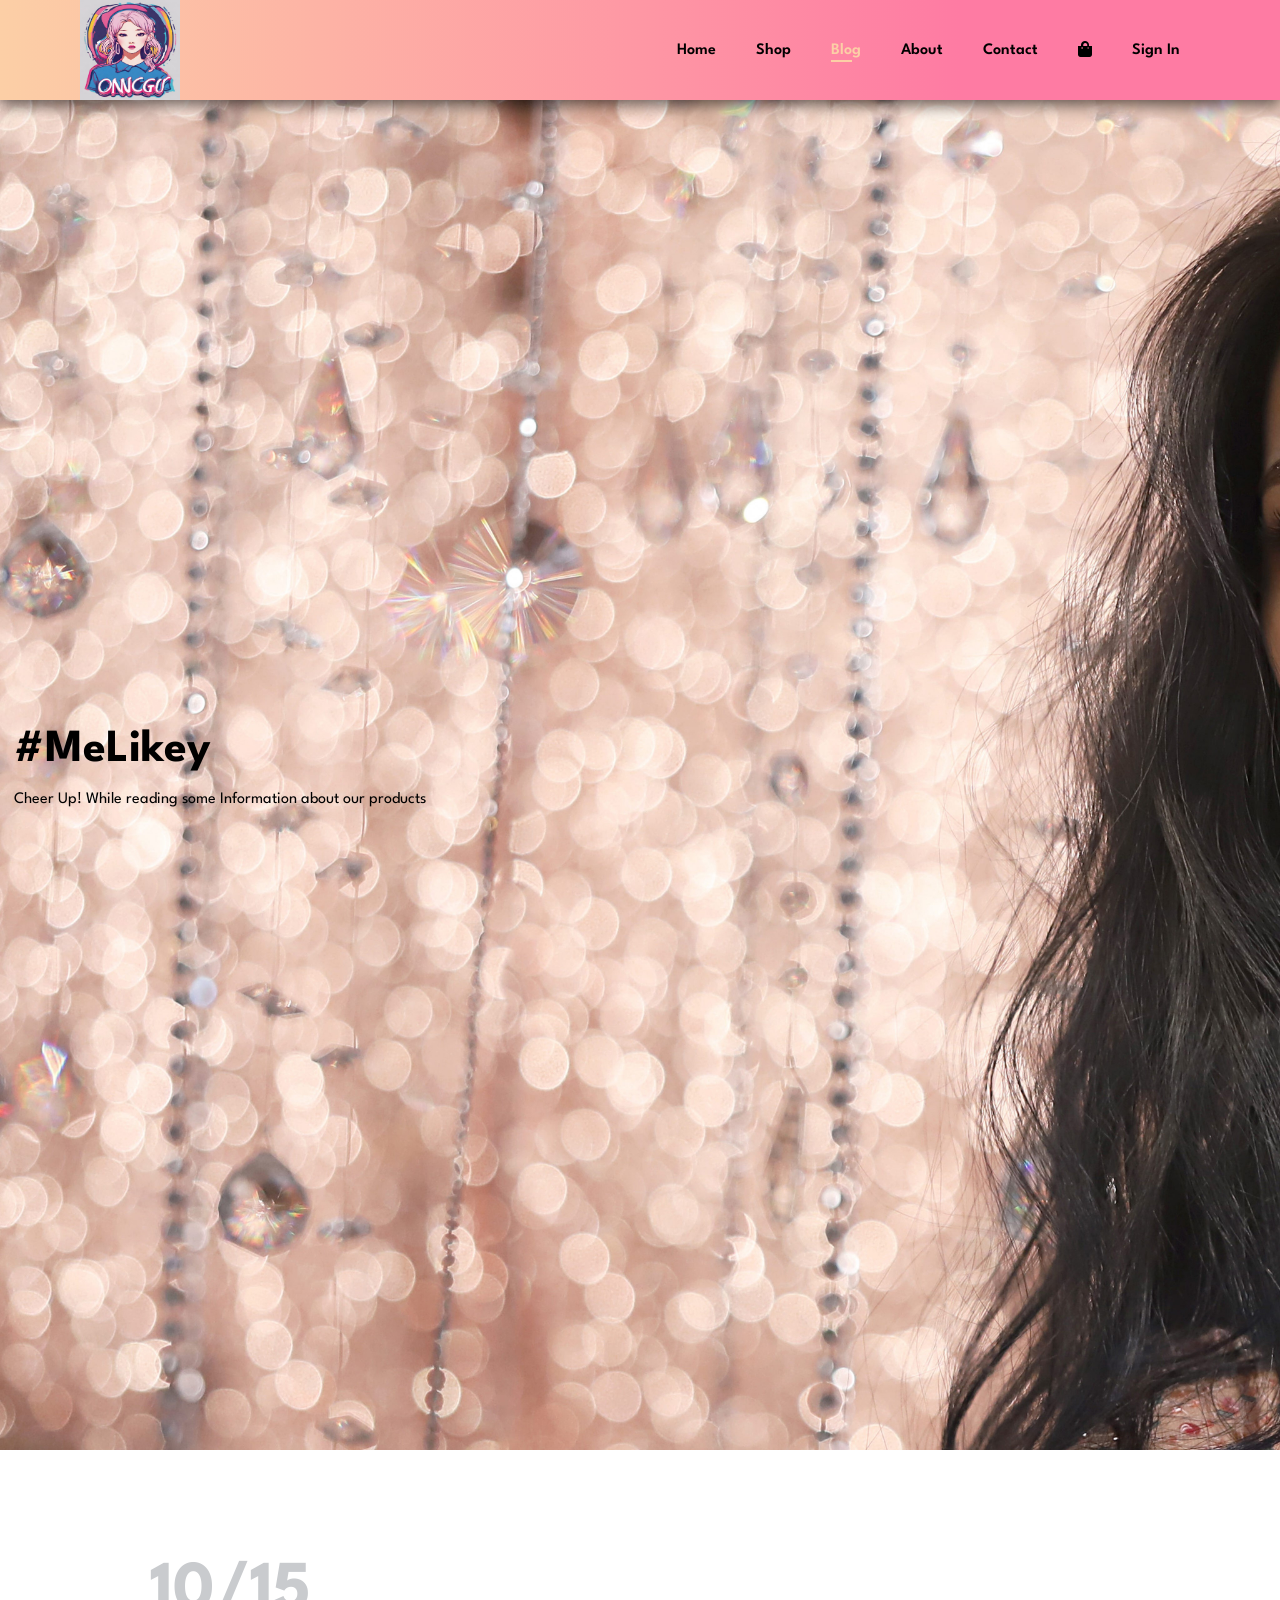
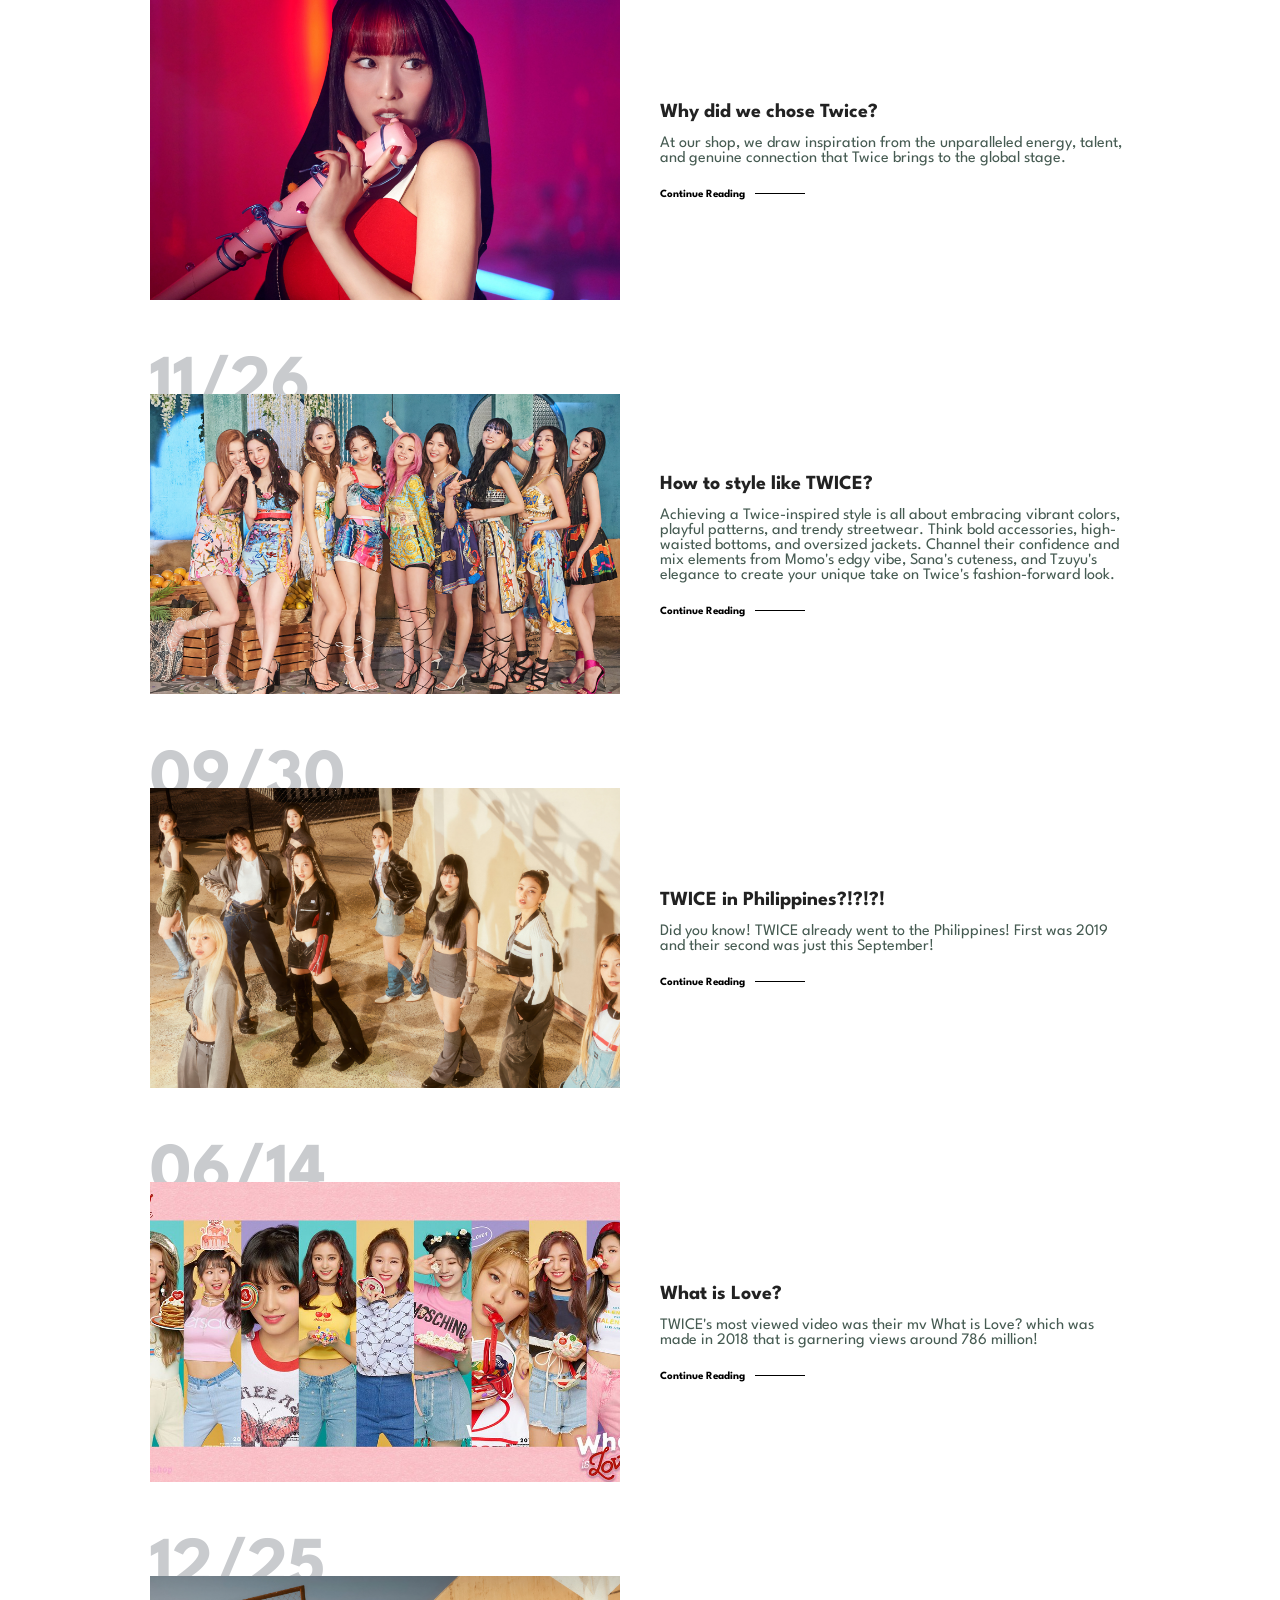
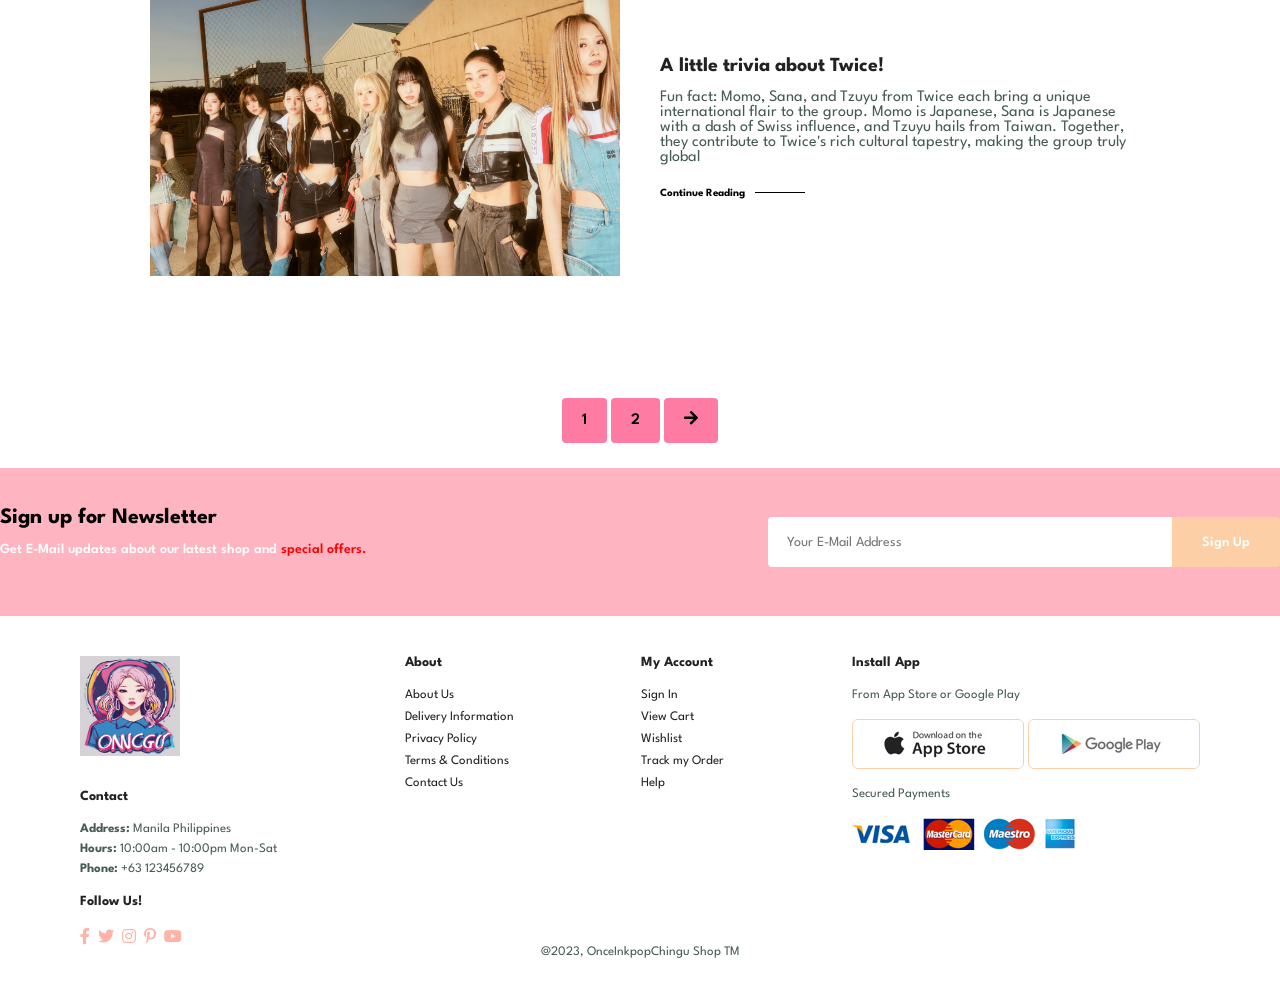
<file: blog.html>
<!DOCTYPE html>
<html lang="en">
<head>
<meta charset="UTF-8">
<meta http-equiv="X-UA-Compatible" content="IE=edge">
<meta name="viewport" content="width=device-width, initial-scale=1.0">
<title>OnceInkpopChingu</title>
<link rel="stylesheet" href="https://use.fontawesome.com/releases/v5.15.4/css/all.css">
<link rel="stylesheet" href="style.css">
</head>
<body>
<section id="header">
<img src="img/logo.png" class="logo" alt="" width="100" height="100">
<div>
<ul id="navbar"> 
<li><a href="index.html">Home</a></li>
<li><a href="shop.html">Shop</a></li>
<li><a class="active" href="blog.html">Blog</a></li>
<li><a href="about.html">About</a></li>
<li><a href="contact.html">Contact</a></li>
<li><a href="cart.html"><i class="fas fa-shopping-bag"></i></a></li>
<li><a href="signin.html">Sign In</a></li>
</ul>
</div>
</div>
</section>

<section id="page-header" class="blog-header">
    <h2>#MeLikey</h2>
    <p>Cheer Up! While reading some Information about our products</p>
</section>

<section id="blog">
    <div class="blog-box">
        <div class="blog-img">
            <img src="img/momo.jpg" alt="">
        </div>
        <div class="blog-details">
            <h4>Why did we chose Twice?</h4>
            <p>At our shop, we draw inspiration from the unparalleled energy, talent, and genuine connection that Twice brings to the global stage.</p>
            <a href="#">Continue Reading</a>
        </div>
        <h1>10/15</h1>
    </div>
    <div class="blog-box">
        <div class="blog-img">
            <img src="img/Twiceaf.jpg" alt="">
        </div>
        <div class="blog-details">
            <h4>How to style like TWICE?</h4>
            <p>Achieving a Twice-inspired style is all about embracing vibrant colors, playful patterns, and trendy streetwear. Think bold accessories, high-waisted bottoms, and oversized jackets. Channel their confidence and mix elements from Momo's edgy vibe, Sana's cuteness, and Tzuyu's elegance to create your unique take on Twice's fashion-forward look.</p>
            <a href="#">Continue Reading</a>
        </div>
        <h1>11/26</h1>
    </div>
    <div class="blog-box">
        <div class="blog-img">
            <img src="img/twicertb1.jpg" alt="">
        </div>
        <div class="blog-details">
            <h4>TWICE in Philippines?!?!?!</h4>
            <p>Did you know! TWICE already went to the Philippines! First was 2019 and their second was just this September!</p>
            <a href="#">Continue Reading</a>
        </div>
        <h1>09/30</h1>
    </div>
    <div class="blog-box">
        <div class="blog-img">
            <img src="img/watislov.jpg" alt="">
        </div>
        <div class="blog-details">
            <h4>What is Love?</h4>
            <p>TWICE's most viewed video was their mv What is Love? which was made in 2018 that is garnering views around 786 million!</p>
            <a href="#">Continue Reading</a>
        </div>
        <h1>06/14</h1>
    </div>
    <div class="blog-box">
        <div class="blog-img">
            <img src="img/twicertb.jpg" alt="">
        </div>
        <div class="blog-details">
            <h4>A little trivia about Twice!</h4>
            <p>Fun fact: Momo, Sana, and Tzuyu from Twice each bring a unique international flair to the group. Momo is Japanese, Sana is Japanese with a dash of Swiss influence, and Tzuyu hails from Taiwan. Together, they contribute to Twice's rich cultural tapestry, making the group truly global</p>
            <a href="#">Continue Reading</a>
        </div>
        <h1>12/25</h1>
    </div>
</section>

<section id="pagination" class="section-p1">
    <a href="#">1</a>
    <a href="#">2</a>
    <a href="#"><i class="fas fa-arrow-right"></i></a>
</section>

<section id="newsletter" class="section-p1 section-m1">
    <div class="newstext">
        <h4> Sign up for Newsletter</h4>
        <p> Get E-Mail updates about our latest shop and <span>special offers.</span></p>
    </div>
    <div class="form">
        <input type="text" placeholder="Your E-Mail Address">
        <button class="normal"> Sign Up </button>
    </div>
</section>

<footer class="section-p1">
    <div class="column">
        <img class="logo" src="img/logo.png" alt="" width="100" height="100">
        <h4>Contact</h4>
        <p><strong>Address:</strong> Manila Philippines</p>
        <p><strong>Hours:</strong> 10:00am - 10:00pm Mon-Sat</p>
        <p><strong>Phone:</strong> +63 123456789</p>
        <div class="follow">
            <h4>Follow Us!</h4>
            <div class="icon">
                <i class="fab fa-facebook-f"></i>
                <i class="fab fa-twitter"></i>
                <i class="fab fa-instagram"></i>
                <i class="fab fa-pinterest-p"></i>
                <i class="fab fa-youtube"></i>
            </div>
        </div>
    </div>

    <div class="col">
    <h4> About </h4>
    <a href="#">About Us</a>
    <a href="#">Delivery Information</a>
    <a href="#">Privacy Policy</a>
    <a href="#">Terms & Conditions</a>
    <a href="#">Contact Us</a>
    </div>

    <div class="col">
        <h4> My Account </h4>
        <a href="#">Sign In</a>
        <a href="#">View Cart</a>
        <a href="#">Wishlist</a>
        <a href="#">Track my Order</a>
        <a href="#">Help</a>
        </div>

        <div class="col install">
            <h4>Install App</h4>
            <p>From App Store or Google Play</p>
            <div class="row">
            <img src="img/app.jpg" alt="">
            <img src="img/play.jpg" alt="">
            </div>
            <p>Secured Payments</p>
            <img src="img/pay.png" alt="">
        </div>


        <div class="copyright">
            <p>@2023, OnceInkpopChingu Shop TM</p>
        </div>
</footer>

</section>
<script src="script.js"></script>
</body>
</html>
</file>
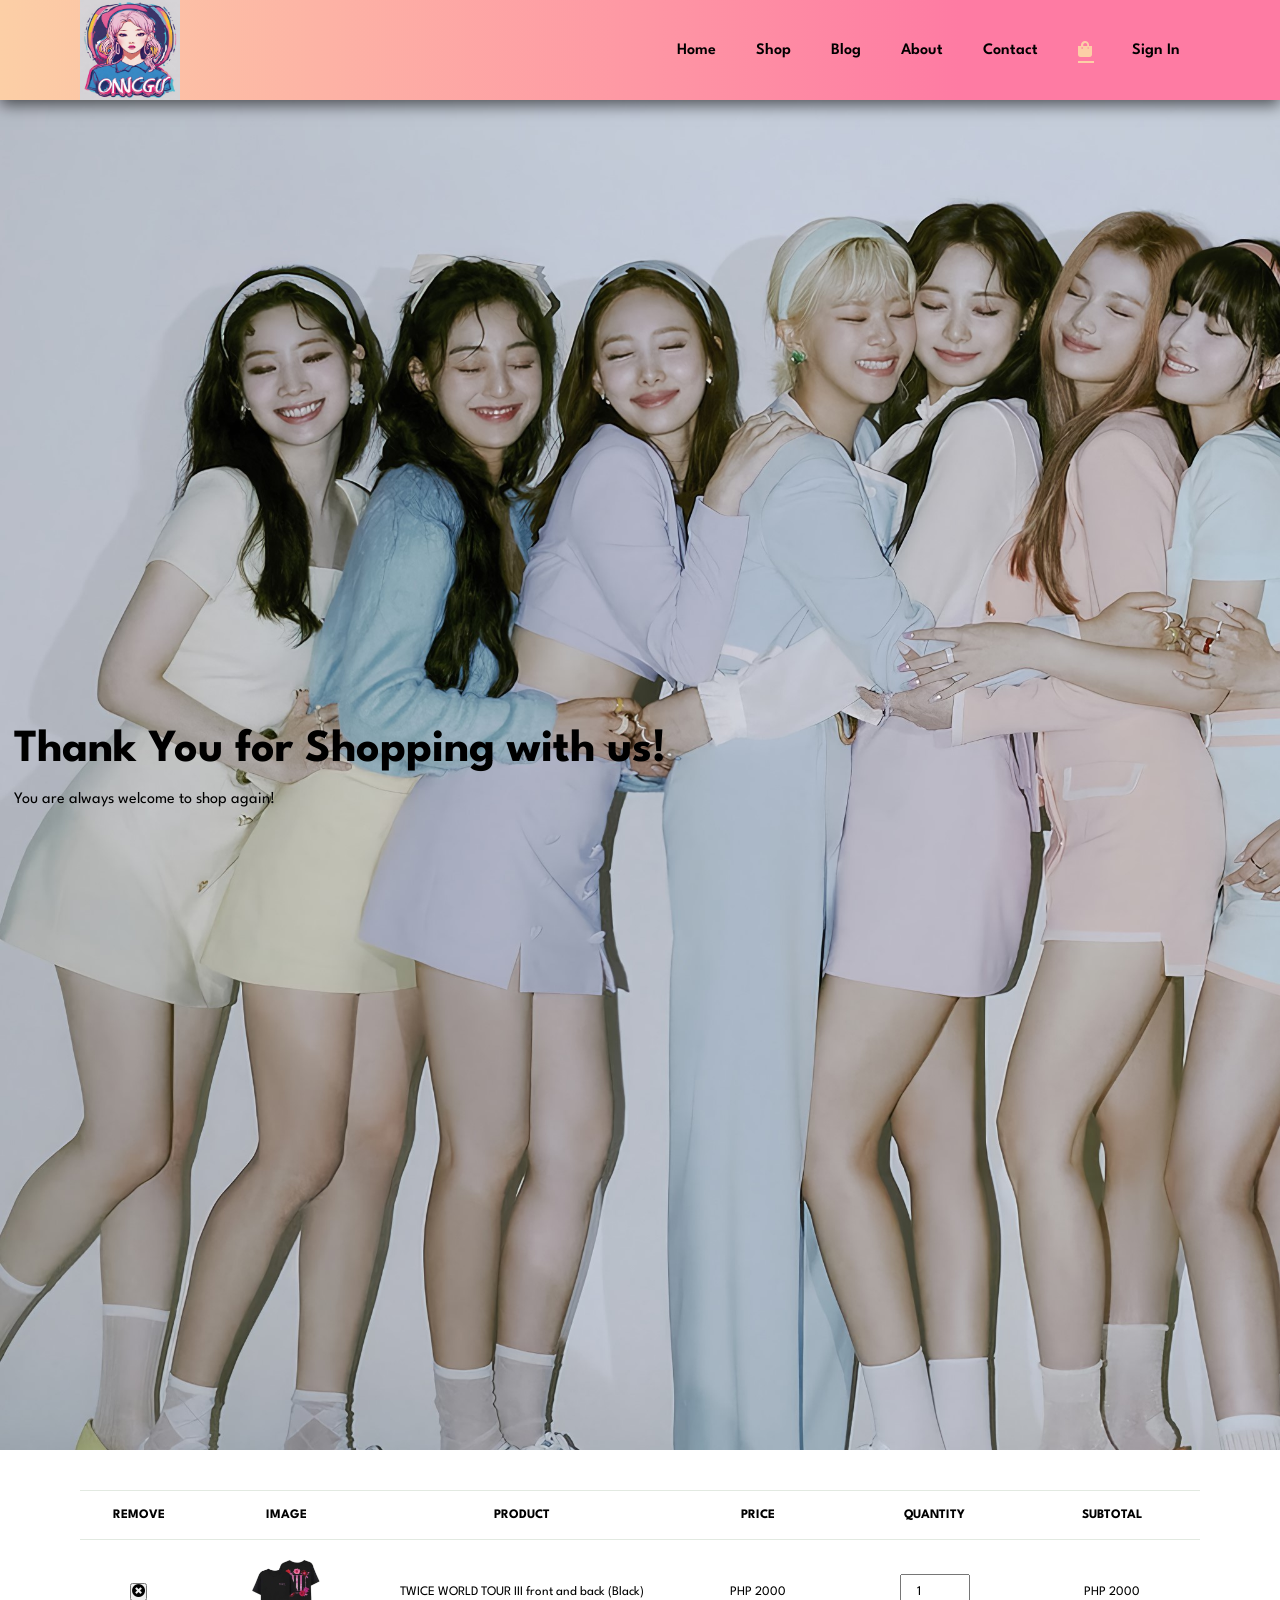
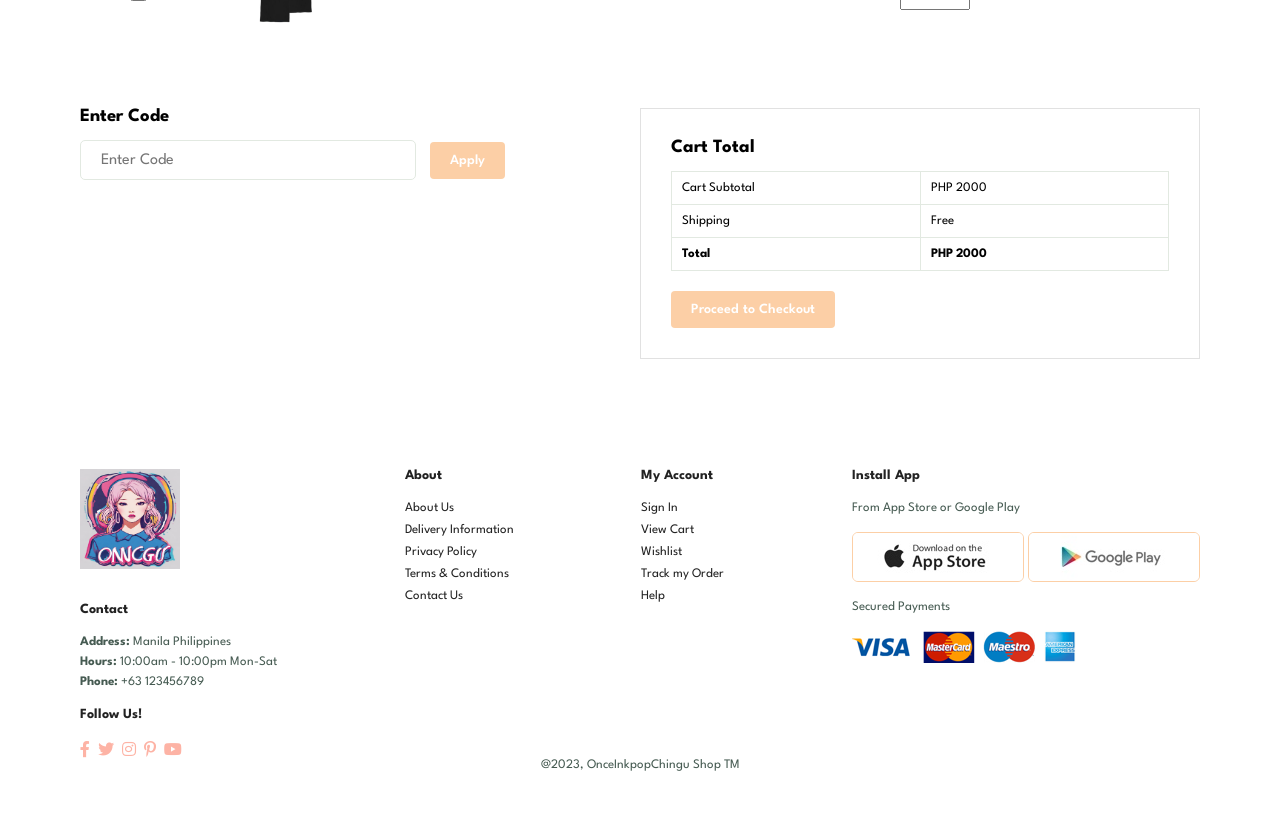
<file: cart.html>
<!DOCTYPE html>
<html lang="en">
<head>
<meta charset="UTF-8">
<meta http-equiv="X-UA-Compatible" content="IE=edge">
<meta name="viewport" content="width=device-width, initial-scale=1.0">
<title>OnceInkpopChingu</title>
<link rel="stylesheet" href="https://use.fontawesome.com/releases/v5.15.4/css/all.css">
<link rel="stylesheet" href="style.css">
</head>
<body>
<section id="header">
    <img src="img/logo.png" class="logo" alt="" width="100" height="100">
    <div>
        <ul id="navbar"> 
            <li><a href="index.html">Home</a></li>
            <li><a href="shop.html">Shop</a></li>
            <li><a href="blog.html">Blog</a></li>
            <li><a href="about.html">About</a></li>
            <li><a href="contact.html">Contact</a></li>
            <li><a class="active" href="cart.html"><i class="fas fa-shopping-bag"></i></a></li>
            <li><a href="signin.html">Sign In</a></li>
        </ul>
    </div>
</section>

<section id="page-header" class="about-header">
    <h2>Thank You for Shopping with us!</h2>
    <p>You are always welcome to shop again!</p>
</section>

<section id="cart" class="section-p1">
    <table width="100%">
        <thead>
            <tr>
                <td>Remove</td>
                <td>Image</td>
                <td>Product</td>
                <td>Price</td>
                <td>Quantity</td>
                <td>Subtotal</td>
            </tr>
        </thead>
        <tbody id="cart-items">
            <tr>
                <td><button class="remove-item"><i class="fas fa-times-circle"></i></button></td>
                <td><img src="img/P1.jpg" alt=""></td>
                <td>TWICE WORLD TOUR III front and back (Black)</td>
                <td class="item-price">PHP 2000</td>
                <td><input type="number" class="item-quantity" value="1"></td>
                <td class="item-subtotal">PHP 2000</td>
            </tr>
        </tbody>
    </table>
</section>

<section id="cart-add" class="section-p1">
    <div id="coupon">
        <h3>Enter Code</h3>
        <div>
            <input type="text" placeholder="Enter Code">
            <button class="normal">Apply</button>
        </div>
    </div>

    <div id="subtotal">
        <h3>Cart Total</h3>
        <table>
            <tr>
                <td>Cart Subtotal</td>
                <td id="cart-subtotal">PHP 2000</td>
            </tr>
            <tr>
                <td>Shipping</td>
                <td>Free</td>
            </tr>
            <tr>
                <td><strong>Total</strong></td>
                <td><strong id="total">PHP 2000</strong></td>
            </tr>
        </table>
        <div class="pro" onclick="window.location.href='checkout.html';">
            <button id="checkout-btn" class="normal">Proceed to Checkout</button>
        </div>
    </div>
</section>

<footer class="section-p1">
    <div class="column">
        <img class="logo" src="img/logo.png" alt="" width="100" height="100">
        <h4>Contact</h4>
        <p><strong>Address:</strong> Manila Philippines</p>
        <p><strong>Hours:</strong> 10:00am - 10:00pm Mon-Sat</p>
        <p><strong>Phone:</strong> +63 123456789</p>
        <div class="follow">
            <h4>Follow Us!</h4>
            <div class="icon">
                <i class="fab fa-facebook-f"></i>
                <i class="fab fa-twitter"></i>
                <i class="fab fa-instagram"></i>
                <i class="fab fa-pinterest-p"></i>
                <i class="fab fa-youtube"></i>
            </div>
        </div>
    </div>

    <div class="col">
        <h4> About </h4>
        <a href="#">About Us</a>
        <a href="#">Delivery Information</a>
        <a href="#">Privacy Policy</a>
        <a href="#">Terms & Conditions</a>
        <a href="#">Contact Us</a>
    </div>

    <div class="col">
        <h4> My Account </h4>
        <a href="#">Sign In</a>
        <a href="#">View Cart</a>
        <a href="#">Wishlist</a>
        <a href="#">Track my Order</a>
        <a href="#">Help</a>
    </div>

    <div class="col install">
        <h4>Install App</h4>
        <p>From App Store or Google Play</p>
        <div class="row">
            <img src="img/app.jpg" alt="">
            <img src="img/play.jpg" alt="">
        </div>
        <p>Secured Payments</p>
        <img src="img/pay.png" alt="">
    </div>

    <div class="copyright">
        <p>@2023, OnceInkpopChingu Shop TM</p>
    </div>
</footer>

<script>
    document.addEventListener('DOMContentLoaded', function() {
        const removeButtons = document.querySelectorAll('.remove-item');
        removeButtons.forEach(button => {
            button.addEventListener('click', function() {
                const row = button.closest('tr');
                row.remove();
                updateCartTotals();
            });
        });

        const quantityInputs = document.querySelectorAll('.item-quantity');
        quantityInputs.forEach(input => {
            input.addEventListener('change', function() {
                updateCartTotals();
            });
        });
    });

    function updateCartTotals() {
        const itemRows = document.querySelectorAll('#cart-items tr');
        let subtotal = 0;
        itemRows.forEach(row => {
            const priceElement = row.querySelector('.item-price');
            const quantityInput = row.querySelector('.item-quantity');
            const subtotalElement = row.querySelector('.item-subtotal');
            if (priceElement && quantityInput && subtotalElement) {
                const price = parseFloat(priceElement.textContent.replace('PHP ', ''));
                const quantity = parseInt(quantityInput.value);
                const itemSubtotal = price * quantity;
                subtotal += itemSubtotal;
                subtotalElement.textContent = 'PHP ' + itemSubtotal.toFixed(2);
            }
        });
        const cartSubtotalElement = document.getElementById('cart-subtotal');
        const totalElement = document.getElementById('total');
        cartSubtotalElement.textContent = 'PHP ' + subtotal.toFixed(2);
        totalElement.textContent = 'PHP ' + subtotal.toFixed(2);
    }
</script>

<script>
    // Define the discount code and its discount percentage
    const discountCode = "TWICEISLIFE";
    const discountPercentage = 0.1; // 10%

    // Variable to keep track of whether the discount has been redeemed
    let discountRedeemed = false;

    // Function to handle applying the discount
    function applyDiscount(code) {
        // Check if the entered code matches the discount code
        if (code === discountCode) {
            if (!discountRedeemed) {
                // Calculate discounted subtotal
                const subtotalElement = document.getElementById('cart-subtotal');
                const subtotal = parseFloat(subtotalElement.textContent.replace('PHP ', ''));
                const discountedSubtotal = subtotal * (1 - discountPercentage);

                // Update the total with discount
                const totalElement = document.getElementById('total');
                totalElement.textContent = 'PHP ' + discountedSubtotal.toFixed(2);

                // Display notification
                alert('Discount applied successfully! 10% off has been applied to your total.');

                // Mark discount as redeemed
                discountRedeemed = true;
            } else {
                // Display notification if the discount has already been redeemed
                alert('This discount code has already been redeemed.');
            }
        } else {
            // Display notification if the entered code does not match
            alert('The entered code does not exist.');
        }
    }

    document.addEventListener('DOMContentLoaded', function() {
        const removeButtons = document.querySelectorAll('.remove-item');
        removeButtons.forEach(button => {
            button.addEventListener('click', function() {
                const row = button.closest('tr');
                row.remove();
                updateCartTotals();
            });
        });

        const quantityInputs = document.querySelectorAll('.item-quantity');
        quantityInputs.forEach(input => {
            input.addEventListener('change', function() {
                updateCartTotals();
            });
        });

        // Apply discount when the Apply button is clicked
        const applyButton = document.querySelector('#coupon button');
        applyButton.addEventListener('click', function() {
            const codeInput = document.querySelector('#coupon input').value;
            applyDiscount(codeInput);
        });
    });

    function updateCartTotals() {
        const itemRows = document.querySelectorAll('#cart-items tr');
        let subtotal = 0;
        itemRows.forEach(row => {
            const priceElement = row.querySelector('.item-price');
            const quantityInput = row.querySelector('.item-quantity');
            const subtotalElement = row.querySelector('.item-subtotal');
            if (priceElement && quantityInput && subtotalElement) {
                const price = parseFloat(priceElement.textContent.replace('PHP ', ''));
                const quantity = parseInt(quantityInput.value);
                const itemSubtotal = price * quantity;
                subtotal += itemSubtotal;
                subtotalElement.textContent = 'PHP ' + itemSubtotal.toFixed(2);
            }
        });
        const cartSubtotalElement = document.getElementById('cart-subtotal');
        const totalElement = document.getElementById('total');
        cartSubtotalElement.textContent = 'PHP ' + subtotal.toFixed(2);
        totalElement.textContent = 'PHP ' + subtotal.toFixed(2);
    }
</script>

</body>
</html>
</file>
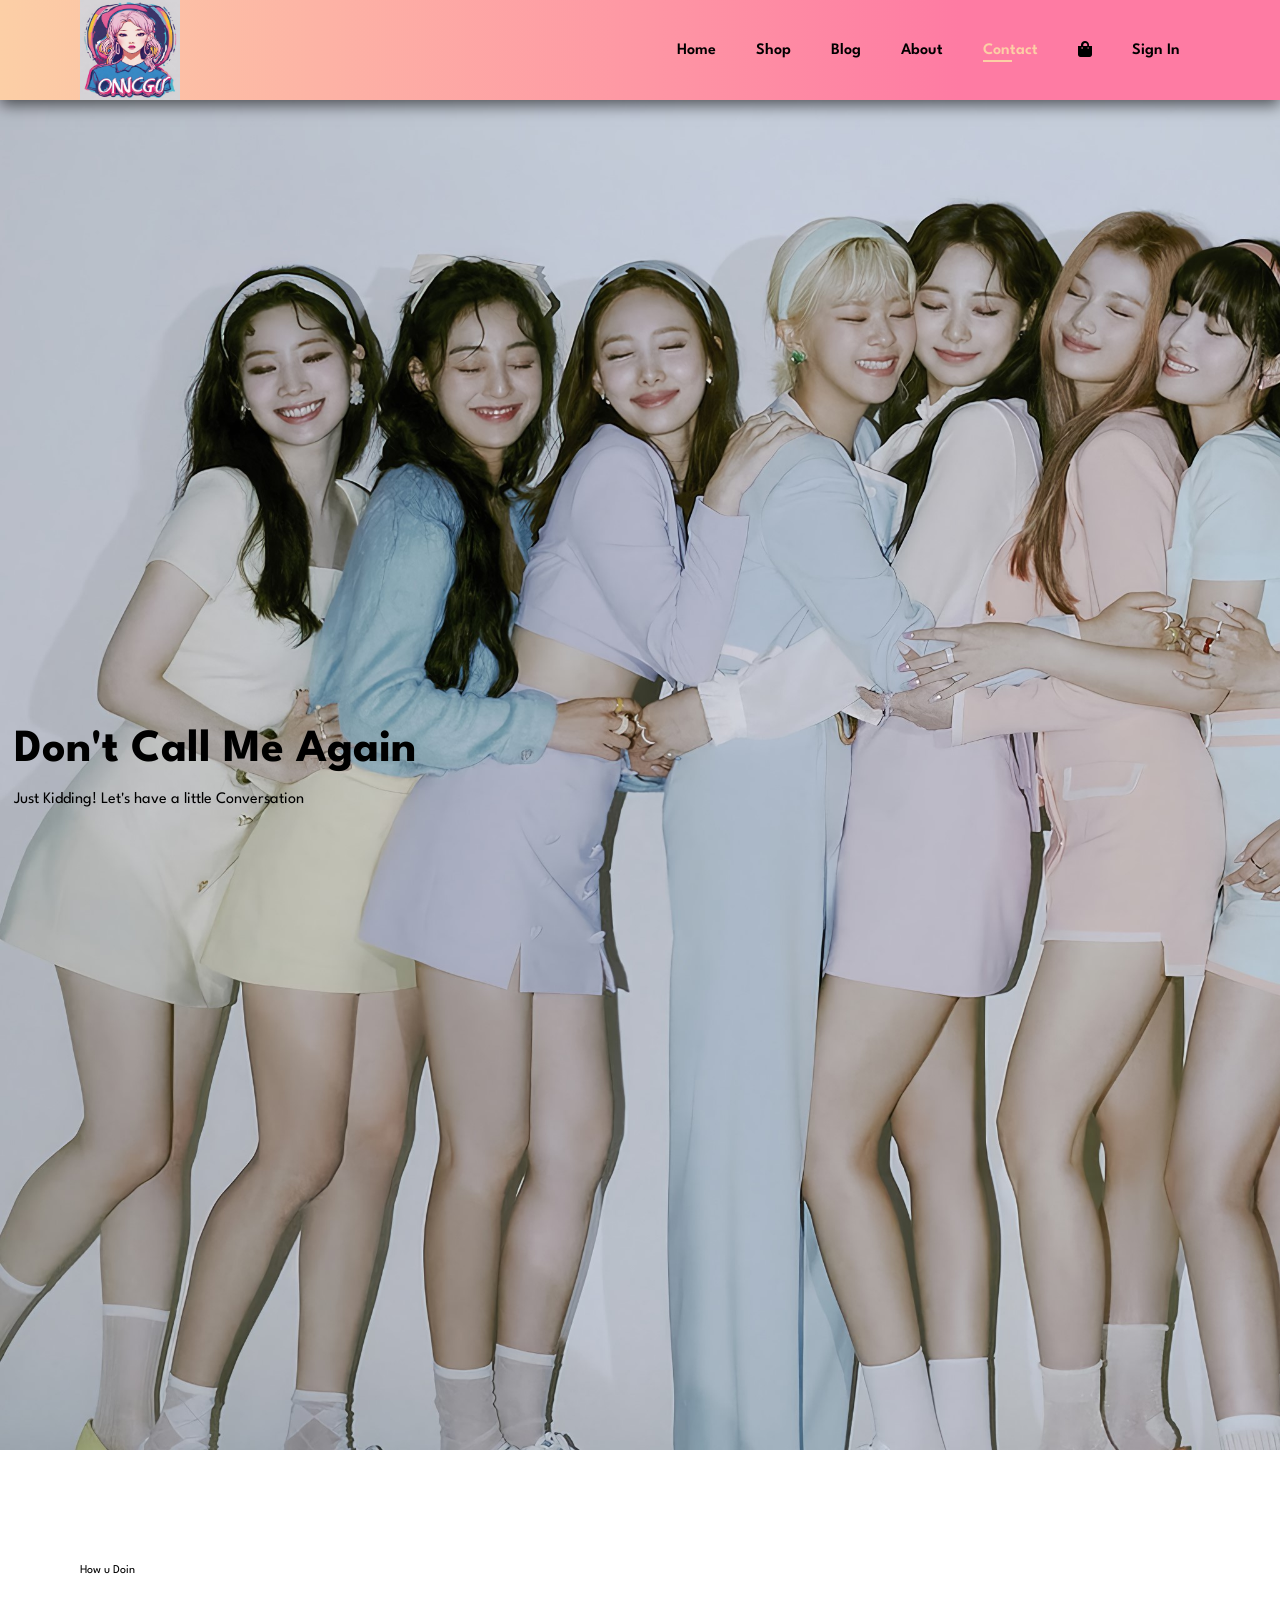
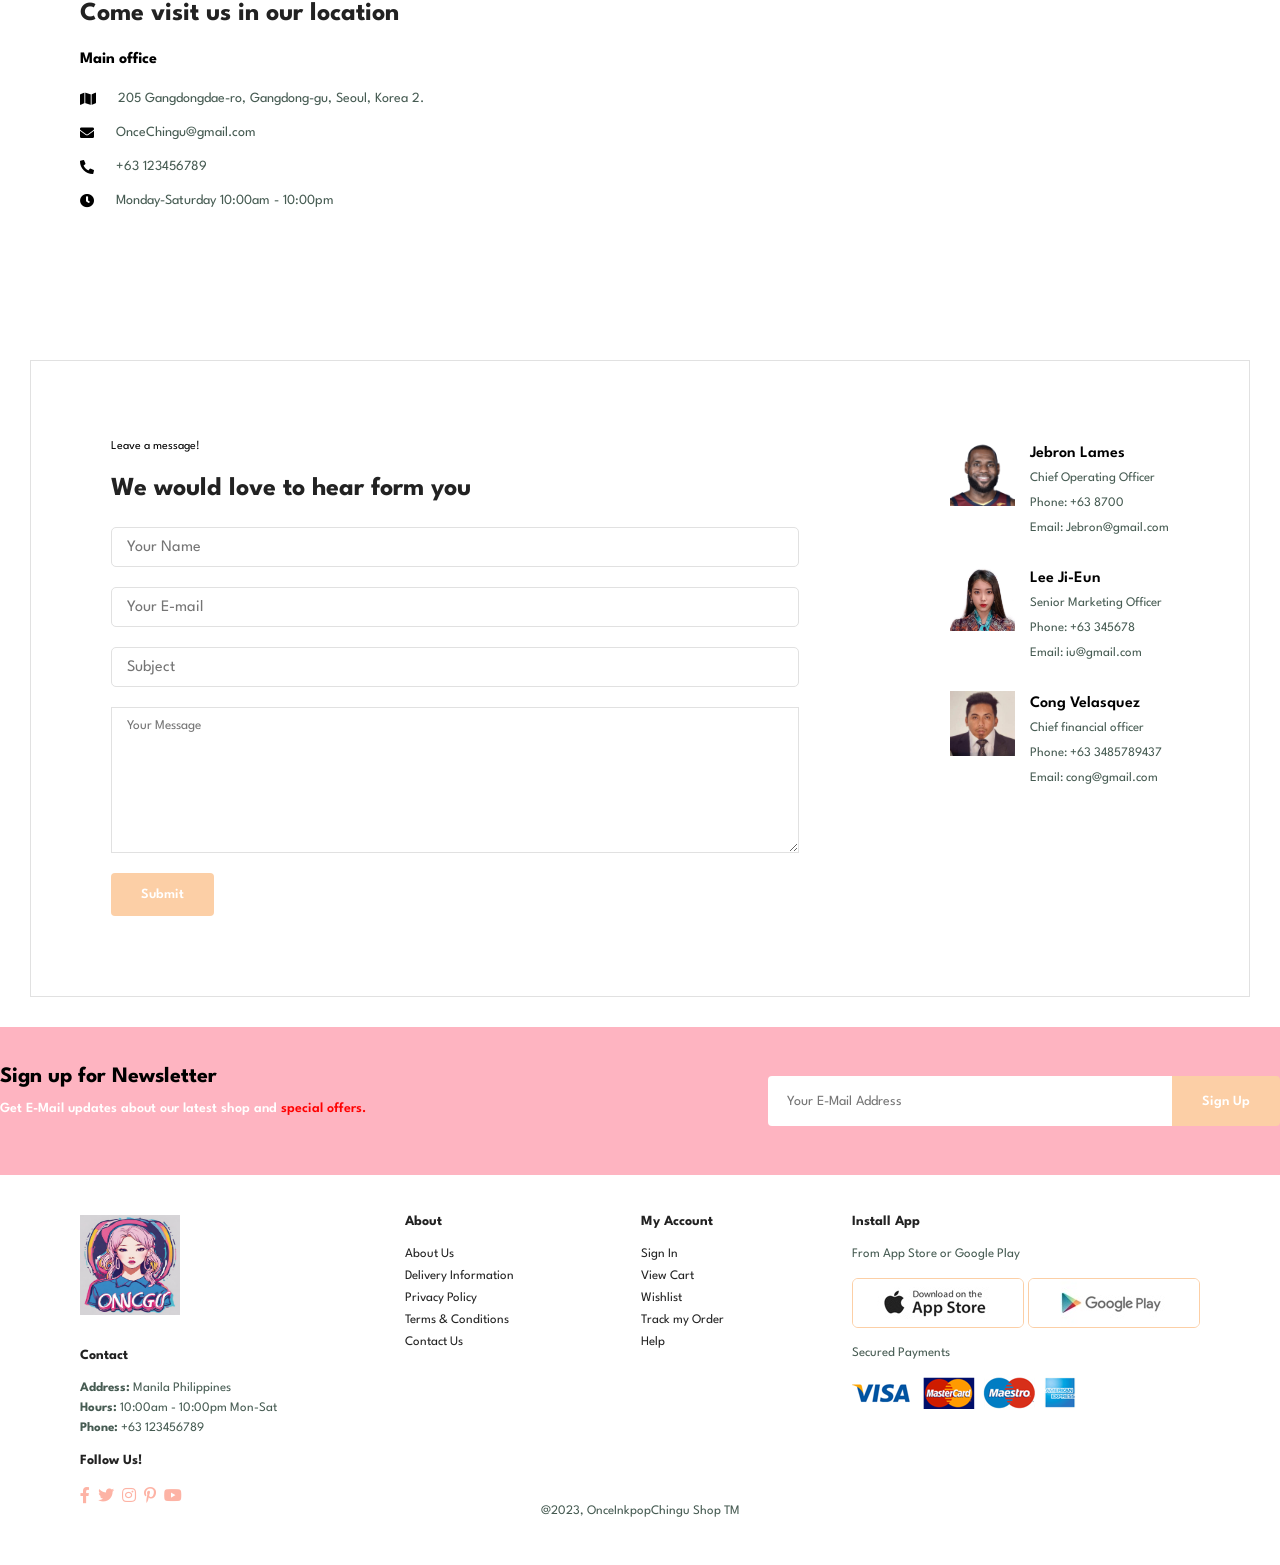
<file: contact.html>
<!DOCTYPE html>
<html lang="en">
<head>
<meta charset="UTF-8">
<meta http-equiv="X-UA-Compatible" content="IE=edge">
<meta name="viewport" content="width=device-width, initial-scale=1.0">
<title>OnceInkpopChingu</title>
<link rel="stylesheet" href="https://use.fontawesome.com/releases/v5.15.4/css/all.css">
<link rel="stylesheet" href="style.css">
</head>
<body>
<section id="header">
<img src="img/logo.png" class="logo" alt="" width="100" height="100">
<div>
<ul id="navbar"> 
<li><a href="index.html">Home</a></li>
<li><a href="shop.html">Shop</a></li>
<li><a href="blog.html">Blog</a></li>
<li><a href="about.html">About</a></li>
<li><a class="active" href="contact.html">Contact</a></li>
<li><a href="cart.html"><i class="fas fa-shopping-bag"></i></a></li>
<li><a href="signin.html">Sign In</a></li>
</ul>
</div>
</div>
</section>

<section id="page-header" class="about-header">
    <h2>Don't Call Me Again</h2>
    <p>Just Kidding! Let's have a little Conversation</p>
</section>

<section id="contact-details" class="section-p1">
    <div class="details">
        <span>How u Doin</span>
        <h2>Come visit us in our location</h2>
        <h3>Main office</h3>
        <div>
            <li>
                <i class="fas fa-map"></i>
                <p>205 Gangdongdae-ro, Gangdong-gu, Seoul, Korea 2.</p>
            </li>
            <li>
                <i class="fas fa-envelope"></i>
                <p>OnceChingu@gmail.com</p>
            </li>
            <li>
                <i class="fas fa-phone-alt"></i>
                <p>+63 123456789</p>
            </li>
            <li>
                <i class="fas fa-clock"></i>
                <p>Monday-Saturday 10:00am - 10:00pm</p>
            </li>
        </div>
    </div>

    <div class="map">
        <iframe src="https://www.google.com/maps/embed?pb=!1m18!1m12!1m3!1d3164.314291305264!2d127.12653247500478!3d37.5240879265625!2m3!1f0!2f0!3f0!3m2!1i1024!2i768!4f13.1!3m3!1m2!1s0x357ca47a55555555%3A0x83f404863f3fb36a!2sJYP%20ENTERTAINMENT!5e0!3m2!1sen!2sph!4v1700452348962!5m2!1sen!2sph" width="600" height="450" style="border:0;" allowfullscreen="" loading="lazy" referrerpolicy="no-referrer-when-downgrade"></iframe>
    </div>
</section>

<section id="form-details">
    <form action="">
        <span>Leave a message!</span>
        <h2>We would love to hear form you</h2>
        <input type="text" placeholder="Your Name">
        <input type="text" placeholder="Your E-mail">
        <input type="text" placeholder="Subject">
        <textarea name="" id="" cols="30" rows="10" placeholder="Your Message"></textarea>
        <button class="normal">Submit</button>
    </form>

    <div class="people">
        <div>
            <img src="img/lbj.png" alt="" height="100" width="100">
            <p><span>Jebron Lames</span>Chief Operating Officer <br> Phone: +63 8700 <br> Email: Jebron@gmail.com</p>
        </div>
        <div>
            <img src="img/iu.jpg" alt="" height="100" width="100">
            <p><span>Lee Ji-Eun</span>Senior Marketing Officer <br> Phone: +63 345678 <br> Email: iu@gmail.com</p>
        </div>
        <div>
            <img src="img/cong.jpg" alt="" height="100" width="100">
            <p><span>Cong Velasquez</span>Chief financial officer <br> Phone: +63 3485789437 <br> Email: cong@gmail.com</p>
        </div>
    </div>
</section>

    <section id="newsletter" class="section-p1 section-m1">
        <div class="newstext">
            <h4> Sign up for Newsletter</h4>
            <p> Get E-Mail updates about our latest shop and <span>special offers.</span></p>
        </div>
        <div class="form">
            <input type="text" placeholder="Your E-Mail Address">
            <button class="normal"> Sign Up </button>
        </div>
    </section>

<footer class="section-p1">
    <div class="column">
        <img class="logo" src="img/logo.png" alt="" width="100" height="100">
        <h4>Contact</h4>
        <p><strong>Address:</strong> Manila Philippines</p>
        <p><strong>Hours:</strong> 10:00am - 10:00pm Mon-Sat</p>
        <p><strong>Phone:</strong> +63 123456789</p>
        <div class="follow">
            <h4>Follow Us!</h4>
            <div class="icon">
                <i class="fab fa-facebook-f"></i>
                <i class="fab fa-twitter"></i>
                <i class="fab fa-instagram"></i>
                <i class="fab fa-pinterest-p"></i>
                <i class="fab fa-youtube"></i>
            </div>
        </div>
    </div>

    <div class="col">
    <h4> About </h4>
    <a href="#">About Us</a>
    <a href="#">Delivery Information</a>
    <a href="#">Privacy Policy</a>
    <a href="#">Terms & Conditions</a>
    <a href="#">Contact Us</a>
    </div>

    <div class="col">
        <h4> My Account </h4>
        <a href="#">Sign In</a>
        <a href="#">View Cart</a>
        <a href="#">Wishlist</a>
        <a href="#">Track my Order</a>
        <a href="#">Help</a>
        </div>

        <div class="col install">
            <h4>Install App</h4>
            <p>From App Store or Google Play</p>
            <div class="row">
            <img src="img/app.jpg" alt="">
            <img src="img/play.jpg" alt="">
            </div>
            <p>Secured Payments</p>
            <img src="img/pay.png" alt="">
        </div>


        <div class="copyright">
            <p>@2023, OnceInkpopChingu Shop TM</p>
        </div>
</footer>

</section>
<script src="script.js"></script>
</body>
</html>
</file>
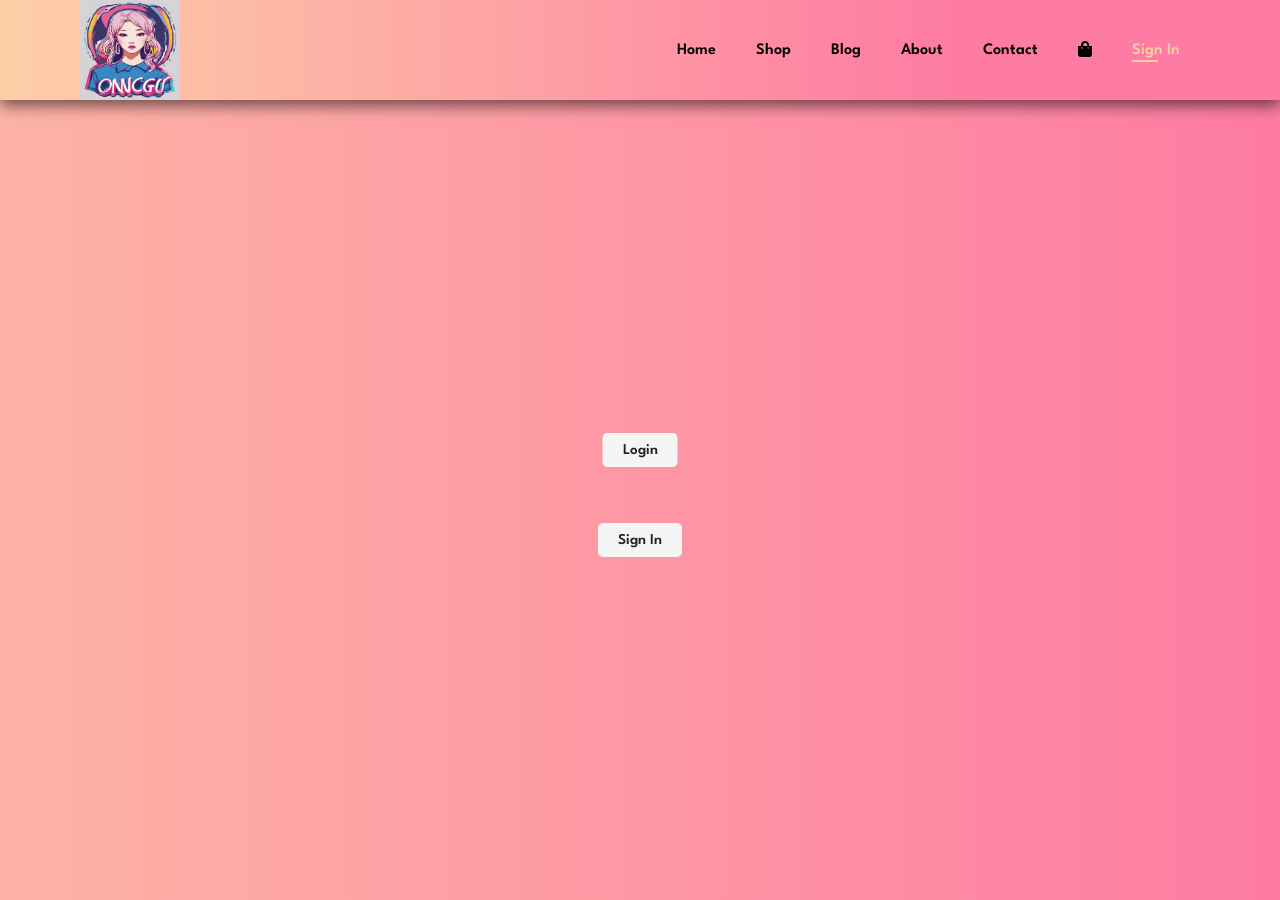
<file: signin.html>
<!DOCTYPE html>
<html lang="en">
<head>
    <meta charset="UTF-8">
    <meta http-equiv="X-UA-Compatible" content="IE=edge">
    <meta name="viewport" content="width=device-width, initial-scale=1.0">
    <title>OnceInkpopChingu</title>
    <link rel="stylesheet" href="https://use.fontawesome.com/releases/v5.15.4/css/all.css">
    <link rel="stylesheet" href="style.css">
</head>
<body class="signin-body"> <!-- Add the signin-body class here -->
    <section id="header">
        <img src="img/logo.png" class="logo" alt="" width="100" height="100">
        <div>
            <ul id="navbar"> 
                <li><a href="index.html">Home</a></li>
                <li><a class="shop.html">Shop</a></li>
                <li><a href="blog.html">Blog</a></li>
                <li><a href="about.html">About</a></li>
                <li><a href="contact.html">Contact</a></li>
                <li><a href="cart.html"><i class="fas fa-shopping-bag"></i></a></li>
                <li><a class="active" href="signin.html">Sign In</a></li>
            </ul>
        </div>
    </section>

    <div class="center">
        <button id="show-login">Login</button>
    </div>
    <div class="popup">
        <div class="close-btn">&times;</div>
        <div class="form">
            <h2> Log In</h2>
            <div class="form-element">
                <label for="email">Email</label>
                <input type="text" id="email" placeholder="Enter Email">
            </div>
            <div class="form-element">
                <label for="password">Password</label>
                <input type="password" id="password" placeholder="Enter Password">
            </div>
            <div class="form-element">
                <input type="checkbox" id="remember-me">
                <label for="remember-me">Remember Me</label>
            </div>
            <div class="form-element">
                <button>Log In</button>
            </div>
            <div class="form-element">
                <a href="#">Forgot Password?</a>
            </div>
        </div>
    </div>
 
    <div class="center1">
        <button id="show-signin">Sign In</button>
    </div>
    <div class="popup1">
        <div class="close-btn1">&times;</div>
        <div class="form1">
            <h2> Sign In</h2>
            <div class="form-element1">
                <label for="email">Email</label>
                <input type="text" id="email" placeholder="Enter Email">
            </div>
            <div class="form-element1">
                <label for="first-name">First Name</label>
                <input type="text" id="first-name" placeholder="Enter First Name">
            </div>
            <div class="form-element1">
                <label for="last-name">Last Name</label>
                <input type="text" id="last-name" placeholder="Enter Last Name">
            </div>
            <div class="form-element1">
                <label for="password">Enter New Password</label>
                <input type="password" id="password" placeholder="Enter New Password">
            </div>
            <div class="form-element1">
                <label for="confirm-password">Confirm Password</label>
                <input type="password" id="confirm-password" placeholder="Enter Password Again">
            </div>
            <div class="form-element1">
                <input type="checkbox" id="remember-me">
                <label for="remember-me">Remember Me</label>
            </div>
            <div class="form-element1">
                <button>Sign In</button>
            </div>
            <div class="form-element1">
                <a href="#">Forgot Password?</a>
            </div>
        </div>
    </div>

    <script>
        document.querySelector("#show-login").addEventListener("click", function(){
            document.querySelector(".popup").classList.add("active");
        });

        document.querySelector(".popup .close-btn").addEventListener("click", function(){
            document.querySelector(".popup").classList.remove("active");
        });

        document.querySelector("#show-signin").addEventListener("click", function(){
            document.querySelector(".popup1").classList.add("active1");
        });

        document.querySelector(".popup1 .close-btn1").addEventListener("click", function(){
            document.querySelector(".popup1").classList.remove("active1");
        });
    </script>
</body>
</html>
</file>
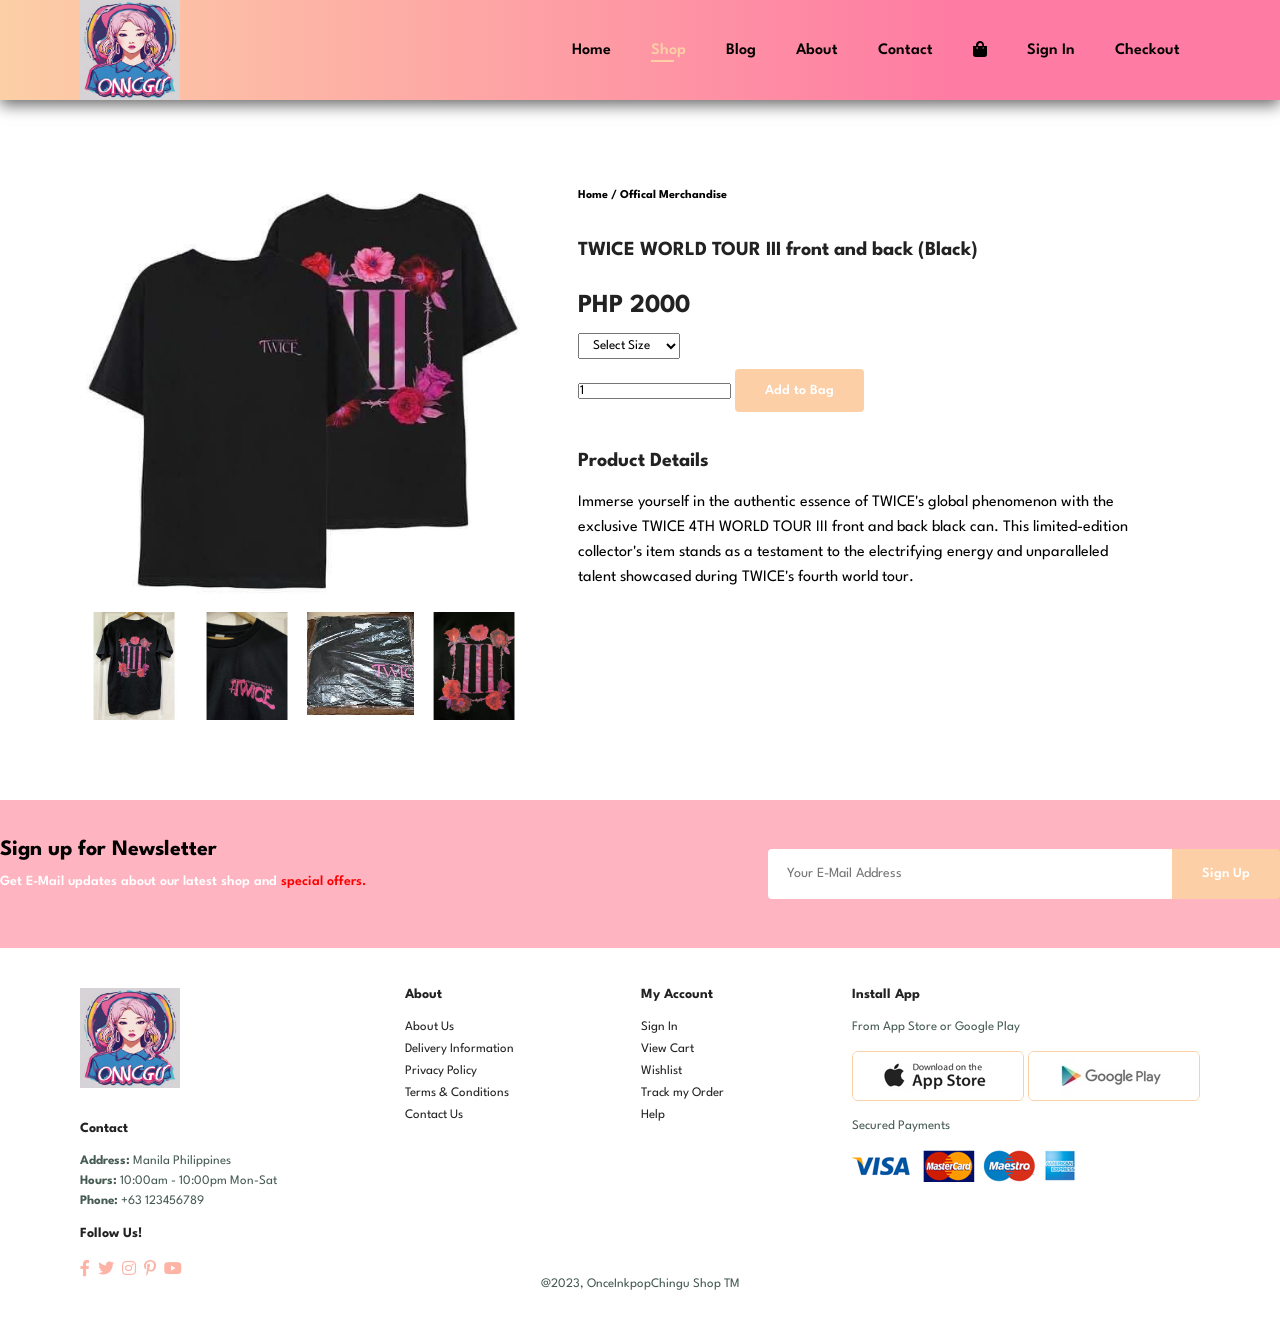
<file: sproduct.html>
<!DOCTYPE html>
<html lang="en">
<head>
<meta charset="UTF-8">
<meta http-equiv="X-UA-Compatible" content="IE=edge">
<meta name="viewport" content="width=device-width, initial-scale=1.0">
<title>OnceInkpopChingu</title>
<link rel="stylesheet" href="https://use.fontawesome.com/releases/v5.15.4/css/all.css">
<link rel="stylesheet" href="style.css">
</head>
<body>
<section id="header">
<img src="img/logo.png" class="logo" alt="" width="100" height="100">
<div>
<ul id="navbar"> 
<li><a href="index.html">Home</a></li>
<li><a class="active" href="shop.html">Shop</a></li>
<li><a href="blog.html">Blog</a></li>
<li><a href="about.html">About</a></li>
<li><a href="contact.html">Contact</a></li>
<li><a href="cart.html"><i class="fas fa-shopping-bag"></i></a></li>
<li><a href="signin.html">Sign In</a></li>
<li><a href="checkout.html">Checkout</a></li>
</ul>
</div>
</section>

<section id="prodetails" class="section-p1">
    <div class="single-pro-image">
        <img src="img/P1.jpg" width="100%" id="MainImg" alt="">

        <div class="small-img-group">
            <div class="small-img-col">
                <img src="img/p1.1.jpg" width="100%" class="small-img" alt="">
            </div>
            <div class="small-img-col">
                <img src="img/p1.2.jpg" width="100%" class="small-img" alt="">
            </div>
            <div class="small-img-col">
                <img src="img/p1.3.jpg" width="100%" height="70%" class="small-img" alt="">
            </div>
            <div class="small-img-col">
                <img src="img/p1.4.jpg" width="100%" class="small-img" alt="">
            </div>
        </div>
    </div>
    <div class="single-pro-details">
        <h6>Home / Offical Merchandise</h6>
        <h4>TWICE WORLD TOUR III front and back (Black)</h4>
        <h2>PHP 2000</h2>
        <select>
            <option>Select Size</option>
            <option>Small</option>
            <option>Medium</option>
            <option>Large</option>
            <option>x-Large</option>
            <option>XX-Large</option>
            <option>XXX-Large</option>
        </select>
        <input type="number" value="1">
        <button id="addToCartBtn" class="normal" onclick="window.location.href='cart.html';">Add to Bag</button>
        <h4>Product Details</h4>
        <span>Immerse yourself in the authentic essence of TWICE's global phenomenon with the exclusive TWICE 4TH WORLD TOUR III front and back black can. This limited-edition collector's item stands as a testament to the electrifying energy and unparalleled talent showcased during TWICE's fourth world tour.</span>
    </div>
</section>

<section id="newsletter" class="section-p1 section-m1">
    <div class="newstext">
        <h4> Sign up for Newsletter</h4>
        <p> Get E-Mail updates about our latest shop and <span>special offers.</span></p>
    </div>
    <div class="form">
        <input type="text" placeholder="Your E-Mail Address">
        <button class="normal"> Sign Up </button>
    </div>
</section>

<footer class="section-p1">
    <div class="column">
        <img class="logo" src="img/logo.png" alt="" width="100" height="100">
        <h4>Contact</h4>
        <p><strong>Address:</strong> Manila Philippines</p>
        <p><strong>Hours:</strong> 10:00am - 10:00pm Mon-Sat</p>
        <p><strong>Phone:</strong> +63 123456789</p>
        <div class="follow">
            <h4>Follow Us!</h4>
            <div class="icon">
                <i class="fab fa-facebook-f"></i>
                <i class="fab fa-twitter"></i>
                <i class="fab fa-instagram"></i>
                <i class="fab fa-pinterest-p"></i>
                <i class="fab fa-youtube"></i>
            </div>
        </div>
    </div>

    <div class="col">
    <h4> About </h4>
    <a href="#">About Us</a>
    <a href="#">Delivery Information</a>
    <a href="#">Privacy Policy</a>
    <a href="#">Terms & Conditions</a>
    <a href="#">Contact Us</a>
    </div>

    <div class="col">
        <h4> My Account </h4>
        <a href="#">Sign In</a>
        <a href="#">View Cart</a>
        <a href="#">Wishlist</a>
        <a href="#">Track my Order</a>
        <a href="#">Help</a>
        </div>

        <div class="col install">
            <h4>Install App</h4>
            <p>From App Store or Google Play</p>
            <div class="row">
            <img src="img/app.jpg" alt="">
            <img src="img/play.jpg" alt="">
            </div>
            <p>Secured Payments</p>
            <img src="img/pay.png" alt="">
        </div>


        <div class="copyright">
            <p>@2023, OnceInkpopChingu Shop TM</p>
        </div>
</footer>

<script>
   var MainImg = document.getElementById("MainImg");
   var smallimg = document.getElementsByClassName("small-img");

   smallimg[0].onclick = function(){
    MainImg.src = smallimg[0].src;
   }
   smallimg[1].onclick = function(){
    MainImg.src = smallimg[1].src;
   }
   smallimg[2].onclick = function(){
    MainImg.src = smallimg[2].src;
   }
   smallimg[3].onclick = function(){
    MainImg.src = smallimg[3].src;
   }
</script>

<script>
    // Function to add an item to the cart
    function addItemToCart(name, price) {
        var cartItems = document.getElementById('cart-items');
        var newRow = document.createElement('tr');
        newRow.innerHTML = `
            <td><button class="remove-item"><i class="fas fa-times-circle"></i></button></td>
            <td><img src="img/P1.jpg" alt=""></td>
            <td>${name}</td>
            <td class="item-price">${price}</td>
            <td><input type="number" class="item-quantity" value="1"></td>
            <td class="item-subtotal">${price}</td>
        `;
        cartItems.appendChild(newRow);
        updateCartTotals(); // Update cart totals after adding item
    }

 // Add event listener to "Add to Bag" button
document.addEventListener('DOMContentLoaded', function() {
    var addToBagBtn = document.querySelector('#addToCartBtn');
    addToBagBtn.addEventListener('click', function() {
        // Get product details
        var productName = document.querySelector('#prodetails h4').innerText;
        var productPrice = document.querySelector('#prodetails h2').innerText;

        // Add item to cart
        addItemToCart(productName, productPrice);
    });
});

    // Function to update cart totals
    function updateCartTotals() {
        var itemPriceElements = document.querySelectorAll(".item-price");
        var itemQuantityInputs = document.querySelectorAll(".item-quantity");
        var subtotalElement = document.querySelector("#cart-subtotal");
        var totalElement = document.querySelector("#total");

        let subtotal = 0;
        itemPriceElements.forEach((priceElement, index) => {
            const price = parseInt(priceElement.textContent.replace("PHP ", ""));
            const quantity = parseInt(itemQuantityInputs[index].value);
            subtotal += price * quantity;
        });
        
        subtotalElement.textContent = "PHP " + subtotal;
        totalElement.textContent = "PHP " + subtotal; // Update total without discount
    }

    document.addEventListener("DOMContentLoaded", function() {
        const removeItemButtons = document.querySelectorAll(".remove-item");
        const itemQuantityInputs = document.querySelectorAll(".item-quantity");

        // Add event listeners for removing items from cart
        removeItemButtons.forEach(button => {
            button.addEventListener("click", function() {
                const row = button.closest("tr");
                row.remove();
                updateCartTotals(); // Recalculate totals after removing item
            });
        });

        // Add event listeners for changing item quantities
        itemQuantityInputs.forEach(input => {
            input.addEventListener("change", updateCartTotals);
        });
    });
</script>

</body>
</html>
</file>
<file: style.css>
@import url('https://fonts.googleapis.com/css?family=Spartan:wght:100;200;300;400;500;600;700;800;900&display=swap');
*{
    margin: 0;
    padding: 0;
    box-sizing: border-box;
    font-family: 'Spartan', sans-serif;
}

h1{
    font-size: 50px;
    line-height: 64px;
    color: #222;
}

h2{
    font-size: 46px;
    line-height: 54px;
    color: #222;
}

h4{
    font-size: 20px;
    color: #222;
}

h6{
    font-weight: 700;
    font-size: 12px;
}

p{
    font-size: 16px;
    color: #465b52;
    margin: 15px 0 20px 0;
}

.section-p1{
    padding: 40px 80px;
}

.section-m1{
    padding: 40px 0px;
}

button.normal{
    font-size: 14px;
    font-weight: 600;
    padding: 15px 30px;
    color: #000;
    background-color: #fff;
    border-radius: 4px;
    cursor: pointer;
    border: none;
    outline: none;
    transition: 0.2s;
}

button.white{
    font-size: 13px;
    font-weight: 600;
    padding: 11px 18px;
    color: #fff;
    background-color: transparent;
    cursor: pointer;
    border: 1px solid #fff;
    outline: none;
    transition: 0.2s;
}


body{
    width: 100;
}




#header{
    display: flex;
    align-items: center;
    justify-content: space-between;
    padding: 20px 80px; 
    height: 100px;
    background: linear-gradient(to right, #fccfa6, #fdb3a5, #fe97a4, #fe7ba3, #fe7ba3);
    box-shadow: 0 5px 15px rgb(0, 0, 0, 0.6);
    z-index: 999;
    position: sticky;
    top: 0;
    left: 0;
}

#navbar{
    display: flex;
    align-items: center;
    justify-content: center;
}

#navbar li {
    list-style: none;
    padding: 0 20px;
    position: relative;
}

#navbar li a{
text-decoration: none;
font-size: 16px;
font-weight: 600;
color: #000000;
transition: 0.3 ease;
}

#navbar li a:hover,
#navbar li a.active{
    color:#fccfa6;
}

#navbar li a.active::after,
#navbar li a:hover::after{
    content: "";
    width: 30%;
    height: 2px;
    background :#fccfa6;
    position: absolute;
    bottom: -4px;
    left: 20px;
}

#mobile {
    display: none;
    align-items: center;
}

/* Home Page */
#hero {
    background-image: url("img/chiyong.jpg");
    height: 150vh;
    width: 100%;
    background-size: cover;
    background-position: center top 50% right 0;
    padding: 0 80px;
    display: flex;
    flex-direction: column;
    align-items: flex-start;
    justify-content: center;
}

#hero h4{
        padding-bottom: 15px;

}

#hero h1{
   color: #fccfa6;
}

#hero button{
    background-image: url("img/button.jpg");
    background-color:transparent ;
    border: 0;
    padding: 14px 70px 10px 65px;
    background-repeat: no-repeat;
    cursor: pointer;
    font-weight: 700;
    font-size: 15px;
}

#feature{
    display: flex;
    align-items: center;
    justify-content: space-between;
    flex-wrap: wrap;
}

#feature .fe-box {
    width: 180px;
    text-align: center;
    padding: 25px 15px;
    box-shadow: 20px 20px 34px rgba(0, 0, 0, 0.3);
    border: 1px solid #cce7d0;
    border-radius: 4px;
    margin: 15px 0;

}

#feature .fe-box h6{
    display: inline-block;
    padding: 9px 8px 6px 8px;
    line-height: 1;
    border-radius: 4px;
    color: #222;
    background-color: #fdb3a5;
}

#feature .fe-box:hover{
    box-shadow: 10px 10px 54px rgba(0, 0, 0, 0.3);
}

#feature .fe-box img{
    width: 100%;
    margin-bottom: 10px;
}

#feature .fe-box h6{
    display: inline-block;
    padding: 9px 8px 6px 8px;
    line-height: 1;
    border-radius: 4px;
    color: #000000;
    background-color: #fddde4;
}

#feature .fe-box:nth-child(2) h6 {
    background-color: #cce7d0;
}

#feature .fe-box:nth-child(3) h6 {
    background-color: #fe7ba3;
}

#feature .fe-box:nth-child(4) h6 {
    background-color: #fe97a4;
}

#feature .fe-box:nth-child(5)h6 {
    background-color: #fddde4;
}

#feature .fe-box:nth-child(6) h6 {
    background-color: #fe48aa;
}

#product1{
    text-align: center;
}

#product1 .pro-container{
    display: flex;
    justify-content: space-between;
    padding-top: 20px;
    flex-wrap: wrap;
}

#product1 .pro{
width: 23%;
min-width: 250px;
padding: 10px 12px;
border: 1px solid #cce7d0;
border-radius: 25px;
cursor: pointer;
box-shadow: 20px 20px 30px rgba(0, 0, 0, 0.2);
margin: 15px 0px;
transition: 0.2s ease;
position: relative;
}

#product1 .pro:hover{
    box-shadow: 20px 20px 30px rgba(0, 0, 0, 0.06); 
}

#product1 .pro img {
width: 100%;
border-radius: 20px;
}

#product1 .pro .des{
    text-align: start;
    padding: 10px 0px;
}

#product1 .pro .des span{
    color: #fe7ba3;
    font-size: 10px;
}

#product1 .pro .des h5 {
    padding-top: 7px;
    color: #fdb3a5;
    font-size: 14px;
}

#product1 .pro .des i{
    font-size: 12px;
    color: rgb(243, 181, 25);
}

#product1 .pro .des h4{
    padding-top: 7px;
    font-size: 15px;
    font-weight: 700;
    color: #000000;
}

#product1 .pro .bag {
    width: 40px;
    height: 40px;
    line-height: 40px;
    border-radius: 50px;
    background-color: #cce7d0;
    font-weight: 500;
    color: #000;
    border-color: 1px solid #cce7d0;
    position: absolute;
    bottom: 20px;
    right: 10px;
}

#banner{
display: flex;
flex-direction: column;
justify-content: center;
align-items: center;
text-align: center;
background-image: url("img/header.jpg");
width: 100%;
height: 40vh;
background-size: cover;
background-position: center;
}

#banner h4{
    color: #fff;
    font-size: 16px;
}

#banner h2{
    color: #fff;
    font-size: 30px;
    padding: 10px 0;
}

#banner h2 span{
color: #fe48aa;
}

#banner button:hover{
    background: #fccfa6;
    color: #fff;
}

#sm-banner{
    display: flex;
    justify-content: space-between;
    flex-wrap: wrap;
}


#sm-banner .banner-box{
display: flex;
flex-direction: column;
justify-content: center;
align-items: flex-start;
background-image: url("img/minams.jpg");
min-width: 580px;
height: 50vh;
background-size: cover;
background-position: center;
padding: 30px;
}

#sm-banner .banner-box2{
 background-image: url("img/sanafol.jpg");
}

#sm-banner h4{ 
    color: #fff;
    font-size: 20px;
    font-weight: 300;
}

#sm-banner h2{ 
    color: #fe48aa;
    font-size: 20px;
    font-weight: 800;
}

#sm-banner span{ 
    color: #fff;
    font-size: 14px;
    font-weight: 500;
    padding-bottom: 15px;
}

#sm-banner .banner-box:hover button{
background-color: #fdb3a5;
border: 1px solid;
color: #fff;
}

#banner3{
    display:flex;
    justify-content: space-between;
    flex-wrap: wrap;
    padding: 0 80px;
}

#banner3 .banner-box{
    display: flex;
    flex-direction: column;
    justify-content: center;
    align-items: flex-start;
    background-image: url("img/jihyoo.jpg");
    min-width: 30%;
    height: 30vh;
    background-size: cover;
    background-position: center;
    padding: 20px;
    margin-bottom: 20px;
}

#banner3 .banner-box2{
background-image: url("img/nayeonp.jpg");
}

#banner3 .banner-box3{
    background-image: url("img/jeongy.jpg");
    }
    

#banner3 h2{
color: #fff;
font-weight: 900;
font-size: 22px;
}

#banner3 h3{
    color: #fe7ba3;
    font-weight: 800;
    font-size: 15px;
    }

#newsletter{
    display: flex;
    justify-content: space-between;
    flex-wrap: wrap;
    align-items: center;
    background-image: url("img/banner2.jpeg");
    background-repeat: no-repeat;
    background-position: 20% 30%;
    background-color: #fdb3a5;
}

#newsletter h4{
    font-size: 22px;
    font-weight: 700;
    color: #000;
}

#newsletter p{
    font-size: 14px;
    font-weight: 600;
    color: #fff;
}

#newsletter p span{
    color: red;
}

#newsletter .form{
    display: flex;
    width: 40%;
}

#newsletter input {
    height: 3.125rem;
    padding: 0 1.25em; 
    font-size: 14px;
    width: 100%;
    border: 1px solid transparent; 
    border-radius: 4px;
    outline: none;
    border-top-right-radius: 0;
    border-bottom-right-radius: 0;
 }

 #newsletter button{
    background-color: #fccfa6;
    color: #fff;
    white-space: nowrap;
    border-top-left-radius: 0;
    border-bottom-left-radius: 0;
 }

 footer{
    display: flex;
    flex-wrap: wrap;
    justify-content: space-between;
 }

 footer .col{
    display: flex;
    flex-direction: column;
    align-items: flex-start;
    margin-bottom: 20px;
 }

 footer  .logo{
    margin-bottom: 30px;
 }

 footer h4{
    font-size: 14px;
    padding-bottom: 20px;

 }

 footer p{
    font-size: 13px;
   margin: 0 0 8px 0;
 }

 footer a{
    font-size: 13px;
    text-decoration: none;
    color: #222;
   margin-bottom: 10px;
 }

 footer .follow{
    margin-top: 20px;
 }

 footer .follow i{
  color: #fdb3a5;
  padding-right: 4px;
  cursor: pointer;
 }

 footer .install .row img{
border: 1px solid #fccfa6;
border-radius: 6px;
 }

 footer .install img{
    margin: 10px 0px 15px 0px;
 }

 footer .follow i:hover,
    footer a:hover {
    color: #fe7ba3;
 }

 footer .copyright{
    width: 100%;
    text-align: center;
 }


/* Shop Page */

#page-header{
   background-image: url("img/dahyun.jpg");
    width: 100%;
    height: 150vh;
   background-size: cover;
   display: flex;
   justify-content: center;
   text-align: left;
   flex-direction: column;
   padding: 14px;
}

#page-header h2,
#page-header p{
    color: #000000;
}

#pagination{
    text-align: center;
}

#pagination a{
    text-decoration: none;
    background-color: #fe7ba3;
    padding: 15px 20px;
    border-radius: 4px;
    color: #000000;
    font-weight: 600;
}

#pagination a i{
    font-size: 16px;
    font-weight: 600;
}
 
 
/* single product */

#prodetails{
    display: flex;
    margin-top: 20px;
}

#prodetails .single-pro-image{
    width: 40%;
    margin-right: 50px;
}

.small-img-group{
    display: flex;
    justify-content: space-between;
}

.small-img-col{
    flex-basis: 24%;
    cursor: pointer;
}


#prodetails .single-pro-details{
    width: 50%;
    padding-top: 30px;
}

#prodetails .single-pro-details h4{
    padding: 40px 0 20px 0;
}

#prodetails .single-pro-details h2{
    font-size: 26px;
}

#prodetails .single-pro-details select{
   display: block;
   padding: 5px 10px;
   margin-bottom: 10px;
}

#prodetails .single-pro-details select input{
    width: 50px;
    height: 47px;
    padding-left: 10px;
    font-size: 16px;
    margin-right: 10px;
}

#prodetails .single-pro-details select input:focus{
outline: none;
}

#prodetails .single-pro-details button{
background-color: #fccfa6;
color: #fff;
}

#prodetails .single-pro-details span{
    line-height: 25px;
}


/* blog page */

#page-header.blog-header{
    background-image: url("img/tzuyu.jpg");
}

#blog{
    padding: 150px 150px 0 150px;
}

#blog .blog-box{
    display: flex;
    align-items: center;
    width: 100%;
    position: relative;
    padding-bottom: 90px;
}

#blog .blog-img{
    width: 50%;
    margin-right: 40px;
}

#blog img{
    width: 100%;
    height: 300px;
    object-fit: cover;
}

#blog .blog-details{
    width: 50%;
}

#blog .blog-details a {
    text-decoration: none;
    font-size: 11px;
    color: #000;
    font-weight: 700;
    position: relative;
}

#blog .blog-details a::after{
    content: "";
    width: 50px;
    height: 1px;
    background-color: #000;
    position: absolute;
    top: 4px;
    right: -60px;
}

#blog .blog-details a:hover{
    color: #fdb3a5;
    transition: 0.3s;
}

#blog .blog-details a:hover::after{
    background-color: #fdb3a5;
    transition: 0.3s;
}

#blog .blog-box h1{
    position: absolute;
    top: -40px;
    left: 0;
    font-size: 70px;
    font-weight: 700;
    color: #c9cbce;
    z-index: -9;
}

/* about page */

#page-header.about-header{
    background-image: url("img/twicewhite.jpg");
}

#about-head{
    display: flex;
    align-items: center;
}

#about-head img{
    width: 50%;
    height: auto;
}

#about-head div{
    padding-left: 40px;
}

#about-twice{
    text-align: center;
}

#about-twice .video {
    width: 50%;
    height: 100%;
    margin: 30px auto 0 auto; 
  }

  #about-twice .video video{
    width: 100%;
    height: 100%;
    border-radius: 20px;
  }

/* Contact page*/
#contact-details{
display: flex;
align-items: center;
justify-content: space-between;
}

#contact-details .details{
    width: 40%;
}

#contact-details .details span,
#form-details form span{
    font-size: 12px; 
}

#contact-details h2,
#form-details form h2{
font-size: 26px;
line-height: 35px;
padding: 20px 0;
}

#contact-details h3{
    font-size: 16px;
    padding-bottom: 15px;
}

#contact-details .details li{
    list-style: none;
    display: flex;
    padding: 10px 0;
}

#contact-details .details i{
    font-size: 14px;
    padding-right: 22px;
}

#contact-details .details li p{
    margin: 0;
    font-size: 14px;
}

#contact-details .map{
    width: 55%;
    height: 400px;
}

#contact-details  .map iframe{
    width: 100%;
    height: 100%;
}

#form-details{
    display: flex;
    justify-content: space-between;
    margin: 30px;
    padding: 80px;
    border: 1px solid #e1e1e1;
}

#form-details form{
    width: 65%;
    display: flex;
    flex-direction: column;
    align-items: flex-start;
}

#form-details form input,
#form-details form textarea{
width: 100%;
padding: 12px 15px;
outline: none;
margin-bottom: 20px;
border: 1px solid #e1e1e1;
}

#form-details form button{
    background-color: #fccfa6;
    color: #fff;
}

#form-details .people div{
    padding-bottom: 25px;
    display: flex;
    align-items: flex-start; 
}

#form-details .people div img{
    width: 65px;
    height: 65px;
    object-fit: cover;
    margin-right: 15px;
}

#form-details .people div p{
    margin: 0;
    font-size: 13px;
    line-height: 25px;
}

#form-details .people div p span{
display: block;
font-size: 16px;
font-weight: 600;
color: #000;   
}

/* Cart Page */

#cart table{
    width: 100%;
    border-collapse: collapse;
    table-layout: fixed;
    white-space: nowrap;
}

#cart table img{
    width: 70px;
}

#cart table td:nth-child(1){
    width: 100px;
    text-align: center;
}

#cart table td:nth-child(2){
    width: 150px;
    text-align: center;
}

#cart table td:nth-child(3){
    width: 250px;
    text-align: center;
}

#cart table td:nth-child(4),
#cart table td:nth-child(5),
#cart table td:nth-child(6){
    width: 150px;
    text-align: center;
}

#cart table td:nth-child(5) input{
    width: 70px;
    padding: 10px 5px 10px 15px;
}

#cart table thead{
    border: 1px solid #e2e9e1;
    border-left: none;
    border-right: none;
}

#cart table thead td{
    font-weight: 700;
    text-transform: uppercase;
    font-size: 13px;
    padding: 18px 0;
}

#cart table tbody tr td{
    padding-top: 15px;
}

#cart table tbody td{
    font-size: 13px;
}

#cart-add{
    display: flex;
    flex-wrap: left;
    justify-content: space-between;
}

#coupon{
width: 50%;
margin-bottom: 30px;
}

#coupon h3,
#subtotal h3{
    padding-bottom: 15px;
}

#coupon input{
    padding: 10px 20px;
    outline: none;
    width: 60%;
    margin-right: 10px;
    border: 1px solid #e2e9e1;
}

#coupon button,
#subtotal button{
    background-color: #fccfa6;
    color: #fff;
    padding: 12px 20px;
}

#subtotal{
    width: 50%;
    margin-bottom: 30px;
    border: 1px solid #e1e1e1;padding: 30px;
}

#subtotal table{
    border-collapse: collapse;
    width: 100%;
    margin-bottom: 20px;
}

#subtotal table td{
    width: 50%;
    border: 1px solid #e2e9e1;
    padding: 10px;
    font-size: 13px;
}

#page-header1.about-header1{
    background-image: url("img/chaekiss.jpg");
}

/* Sign In Page */

    .signin-body {
        margin: 0;
        padding: 0;
        font-family: Arial, sans-serif;
        background: linear-gradient(to right, #fdb3a5, #fe97a4, #fe7ba3);
        height: 100vh;
    }

.center {
    position: absolute;
    top: 50%;
    left: 50%;
    transform: translate(-50%, -50%);
}

.center button {
    padding: 10px 20px;
    font-size: 15px;
    font-weight: 600;
    color: #222;
    background-color: #f5f5f5;
    border: none;
    outline: none;
    cursor: pointer;
    border-radius: 5px;
}

.popup {
    position: absolute;
    top: -50%;
    left: 50%;
    opacity: 0;
    transform: translate(-50%, -50%) scale(1.25);
    width: 500px;
    padding: 20px 30px;
    background: #fff;
    box-shadow: 2px 2px 5px 5px rgba(0, 0, 0, 0.15);
    border-radius: 10px;
    transition: top 0ms ease-in-out 200ms, 
                opacity 200ms ease-in-out 0ms, 
                transform 200ms ease-in-out 0ms;
}

.popup.active {
    top: 50%;
    opacity: 1;
    transform: translate(-50%, -50%) scale(1);
    transition: top 0ms ease-in-out 0ms, 
            opacity 200ms ease-in-out 0ms, 
          transform 200ms ease-in-out 0ms;
}

.popup .form {
    background-color: #fff;
    padding: 20px;
    border-radius: 10px;
    box-shadow: 0 0 10px rgba(0, 0, 0, 0.3);
}

.popup .close-btn {
    position: absolute;
    top: 10px;
    right: 10px;
    width: 20px;
    height: 20px;
    background: #888;
    color: #eee;
    text-align: center;
    line-height: 15px;
    border-radius: 15px;
    cursor: pointer;
}
.popup .form h2 {
    text-align: center;
    color: #222;
    margin: 10px 0px 20px;
    font-size: 25px;
}

.popup .form .form-element{
    margin: 15px 0px;
}

.popup .form .form-element label {
    font-size: 14px;
    color: #222;
}

.popup .form .form-element input[type="text"],
.popup .form .form-element input[type="password"] {
    margin-top: 5px;
    display: block;
    width: 100%;
    padding: 10px;
    outline: none;
    border: 1px solid #aaa;
    border-radius: 5px;
}

.popup .form .form-element input[type="checkbox"] {
margin-right: 5px;
}

.popup .form .form-element button {
 width: 100%;
 height: 40px;
 border: none;
 outline: none;
 font-size: 16px;
 background: #222;
 color: #f5f5f5;
 border-radius: 10px;
 cursor: pointer;
}

.popup .form .form-element a{
    display: block;
    text-align: right;
    font-size: 15px;
    color: #1a79ca;
    text-decoration: none;
    font-weight: 600; 

}

.login-body {
    margin: 0;
    padding: 0;
    font-family: Arial, sans-serif;
    background: linear-gradient(to right, #fdb3a5, #fe97a4, #fe7ba3);
    height: 100vh;
}

.center1 {
    position: absolute;
    top: 60%; /* Adjust the percentage value to move the button down */
    left: 50%;
    transform: translate(-50%, -50%);
}

.center1 button {
    padding: 10px 20px;
    font-size: 15px;
    font-weight: 600;
    color: #222;
    background-color: #f5f5f5;
    border: none;
    outline: none;
    cursor: pointer;
    border-radius: 5px;
}

.popup1 {
    position: absolute;
    top: -50%;
    left: 50%;
    opacity: 0;
    transform: translate(-50%, -50%) scale(1.25);
    width: 500px;
    padding: 20px 30px;
    background: #fff;
    box-shadow: 2px 2px 5px 5px rgba(0, 0, 0, 0.15);
    border-radius: 10px;
    transition: top 0ms ease-in-out 200ms, 
                opacity 200ms ease-in-out 0ms, 
                transform 200ms ease-in-out 0ms;
}

.popup1.active1 {
    top: 50%;
    opacity: 1;
    transform: translate(-50%, -50%) scale(1);
    transition: top 0ms ease-in-out 0ms, 
        opacity 200ms ease-in-out 0ms, 
        transform 200ms ease-in-out 0ms;
}

.popup1 .form1 {
    background-color: #fff;
    padding: 20px;
    border-radius: 10px;
    box-shadow: 0 0 10px rgba(0, 0, 0, 0.3);
}

.popup1 .close-btn1 {
    position: absolute;
    top: 10px;
    right: 10px;
    width: 20px;
    height: 20px;
    background: #888;
    color: #eee;
    text-align: center;
    line-height: 15px;
    border-radius: 15px;
    cursor: pointer;
}

.popup1 .form h2 {
    text-align: center;
    color: #222;
    margin: 10px 0px 20px;
    font-size: 25px;
}

.popup1 .form1 .form-element1 {
    margin: 15px 0px;
}

.popup1 .form1 .form-element1 label {
    font-size: 14px;
    color: #222;
}

.popup1 .form1 .form-element1 input[type="text"],
.popup1 .form1 .form-element1 input[type="password"] {
    margin-top: 5px;
    display: block;
    width: 100%;
    padding: 10px;
    outline: none;
    border: 1px solid #aaa;
    border-radius: 5px;
}

.popup1 .form1 .form-element1 input[type="checkbox"] {
    margin-right: 5px;
}

.popup1 .form1 .form-element1 button {
    width: 100%;
    height: 40px;
    border: none;
    outline: none;
    font-size: 16px;
    background: #222;
    color: #f5f5f5;
    border-radius: 10px;
    cursor: pointer;
}

.popup1 .form1 .form-element1 a {
    display: block;
    text-align: right;
    font-size: 15px;
    color: #1a79ca;
    text-decoration: none;
    font-weight: 600;
}

/* Checkout Page Styles */
.progress-container {
    width: 100%;
    margin-top: 2rem;
    display: flex;
    justify-content: center;
}

.progress-bar {
    display: flex;
    align-items: center;
    width: 60%;
    background-color: #f0f0f0;
    border-radius: 5px;
}

.progress-step {
    flex: 1;
    text-align: center;
    padding: 1rem;
    color: #aaa;
    font-weight: bold;
    font-size: 16px;
    transition: color 0.3s ease;
}

.progress-step.active {
    color: #007bff;
}

.form-container {
    width: 60%;
    margin: 3rem auto;
}

.form-title {
    font-size: 28px;
    margin-bottom: 1.5rem;
    font-weight: bold;
}

.input-line {
    margin-bottom: 1.5rem;
}

label {
    display: block;
    font-size: 16px;
    color: #555;
}

input[type="text"] {
    width: 100%;
    height: 40px;
    padding: 0 10px;
    border-radius: 5px;
    border: 1px solid #ccc;
    font-size: 16px;
}

.btn-purchase {
    background-color: #007bff;
    color: #fff;
    font-weight: bold;
    font-size: 18px;
    border: none;
    border-radius: 5px;
    height: 50px;
    width: 100%;
    cursor: pointer;
    transition: background-color 0.3s ease;
}

.btn-purchase:hover {
    background-color: #0056b3;
}
</file>
